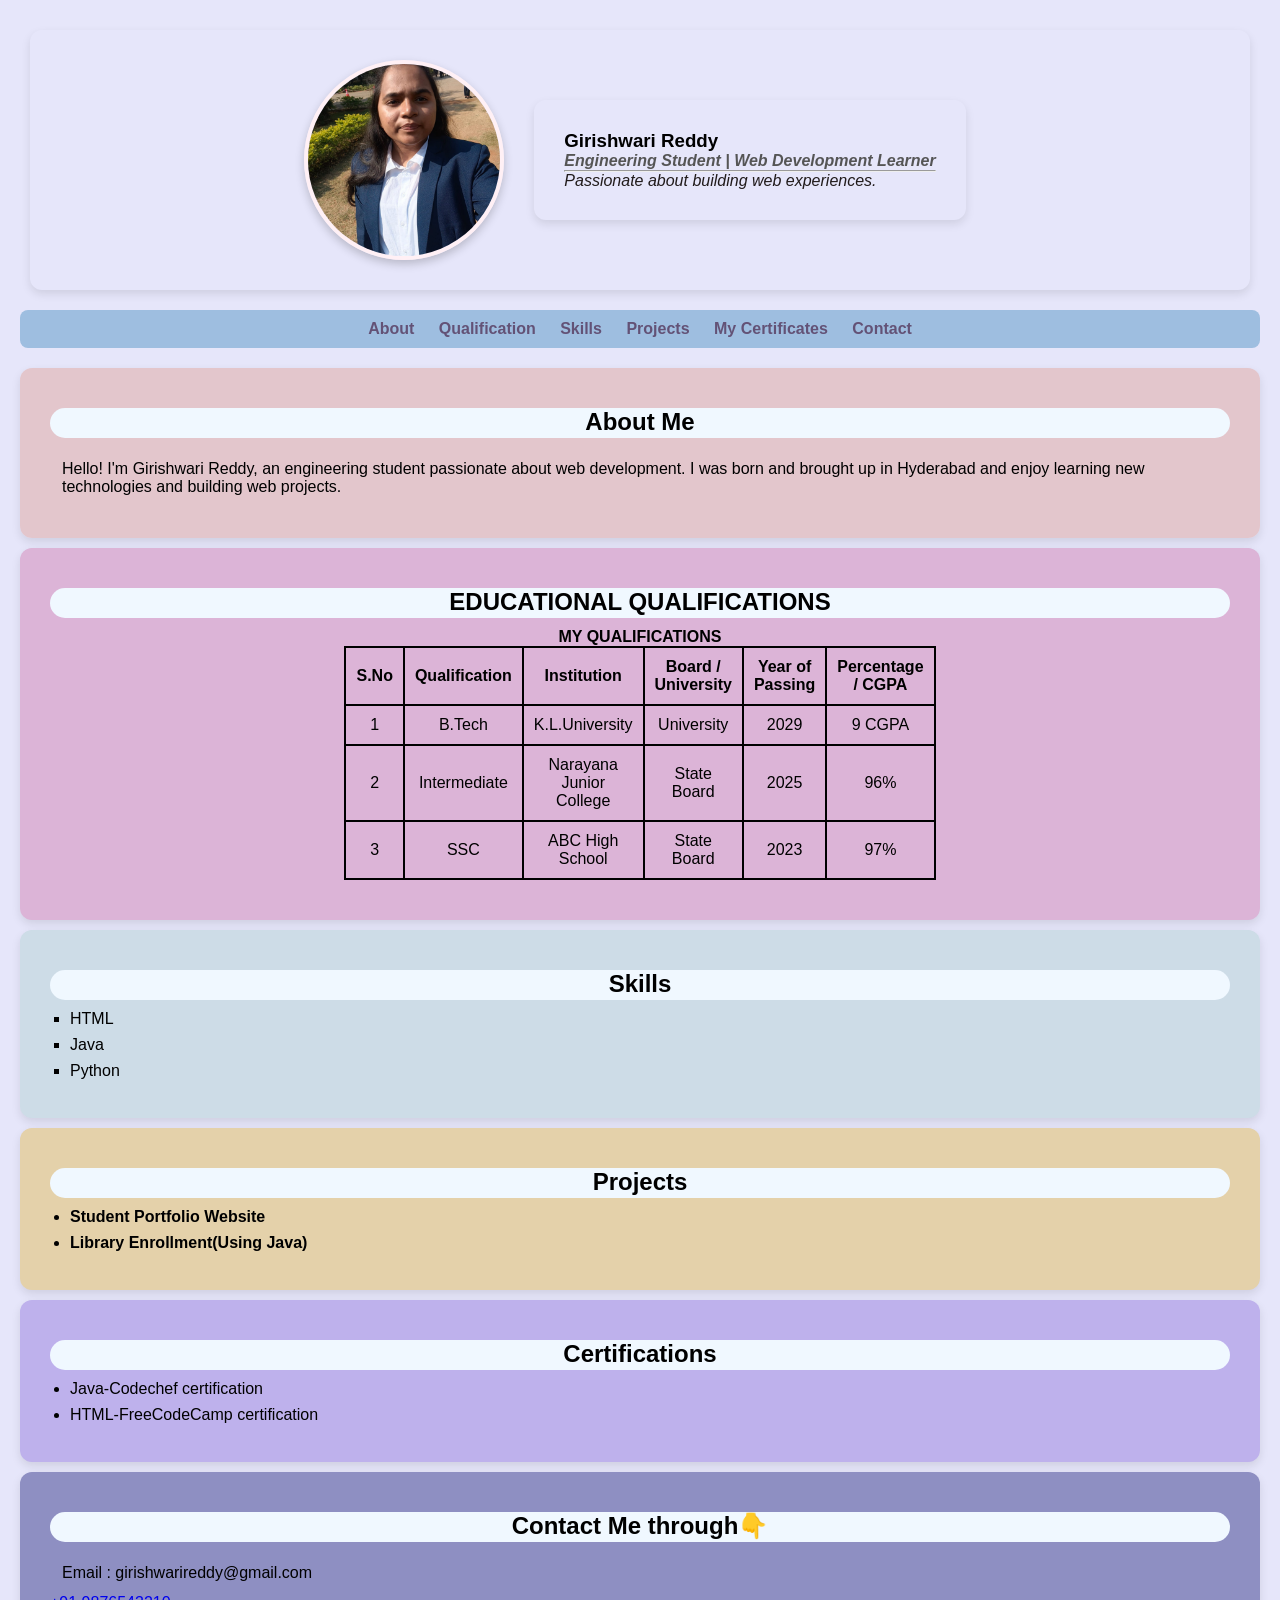
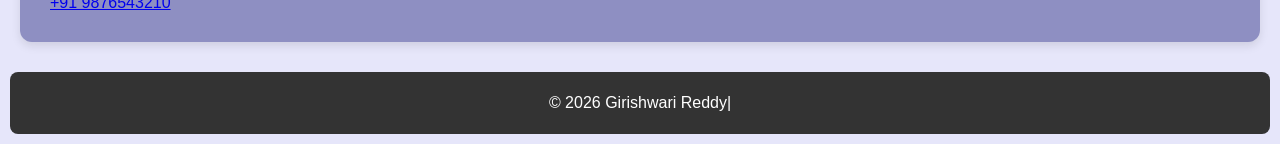
<file: index.html>
<!DOCTYPE html>
<html lang="en">
<head>
    <meta charset="UTF-8">
    <meta name="viewport" content="width=device-width, initial-scale=1.0">
    <title>My Portfolio</title>
    <link rel="stylesheet" href="style.css">
</head>
<body>
    <header class="header">
    <section class="profile">
    <img src="selfie.jpeg"width="200px" class="profile-img" alt="Girishwari Reddy">
    <section>
        <h1>Girishwari Reddy</h1>
                <pre class="subtitle">Engineering Student | Web Development Learner</pre>
                <hr>
                <pre class="sec-sub">Passionate about building web experiences.</pre>
    </section>
    </section>
    <nav class="navbar">
        <a href="#about">About </a>
        <a href="#education">Qualification</a>
        <a href="#skills">Skills</a>
        <a href="#projects">Projects</a>
        <a href="#Certifications">My Certificates</a>
        <a href="#Contact">Contact</a>
    </nav>
    </header>
    <main>
    <section id="about"  >
        <header >
        <h2><b>About Me</b></h2>
        </header>
        <p>
Hello! I'm Girishwari Reddy, an engineering student passionate about web development.
I was born and brought up in Hyderabad and enjoy learning new technologies and building web projects.
</p>
    </section>
    <section id="education">
        <h2>EDUCATIONAL QUALIFICATIONS</h2>
        <table >
            <caption><b>MY QUALIFICATIONS</b></caption>
        <tr>
            <th>S.No</th>
            <th>Qualification</th>
            <th>Institution</th>
            <th>Board / University</th>
            <th>Year of Passing</th>
            <th>Percentage / CGPA</th>
        </tr>
        <tr>
            <td>1</td>
            <td>B.Tech</td>
            <td>K.L.University</td>
            <td>University</td>
            <td>2029</td>
            <td>9 CGPA</td>
        </tr>
        <tr>
            <td>2</td>
            <td>Intermediate</td>
            <td>Narayana Junior College</td>
            <td>State Board</td>
            <td>2025</td>
            <td>96%</td>
        </tr>
        <tr>
            <td>3</td>
            <td>SSC</td>
            <td>ABC High School</td>
            <td>State Board</td>
            <td>2023</td>
            <td>97%</td>
        </tr>
    </table>
    </section>
    <section id="skills" >
        <h2>Skills</h2>
        <ul type="square">
            <li>HTML</li>
            <li>Java</li>
            <li>Python</li>
        </ul>
    </section>
    <section id="projects" >
        <h2>Projects</h2>
        <ul>
            <li><b>Student Portfolio Website</b></li>
            <li><b>Library Enrollment(Using Java)</b></li>
        </ul>
    </section>
    <section id="Certifications" >
        <h2>Certifications</h2>
        <ul type="disc">
        <li>Java-Codechef certification</li>
        <li>HTML-FreeCodeCamp certification</li>
        </ul>
    </section>
    <section id="Contact" >
        <h2>Contact Me through👇</h2>
        <p>Email : girishwarireddy@gmail.com</p>
        <a href="phone.html">
            +91 9876543210
        </a>
    </section>
    </main>
    <footer>
        <p>© 2026 Girishwari Reddy|</p>
    </footer>
   

</body>
</html>
</file>
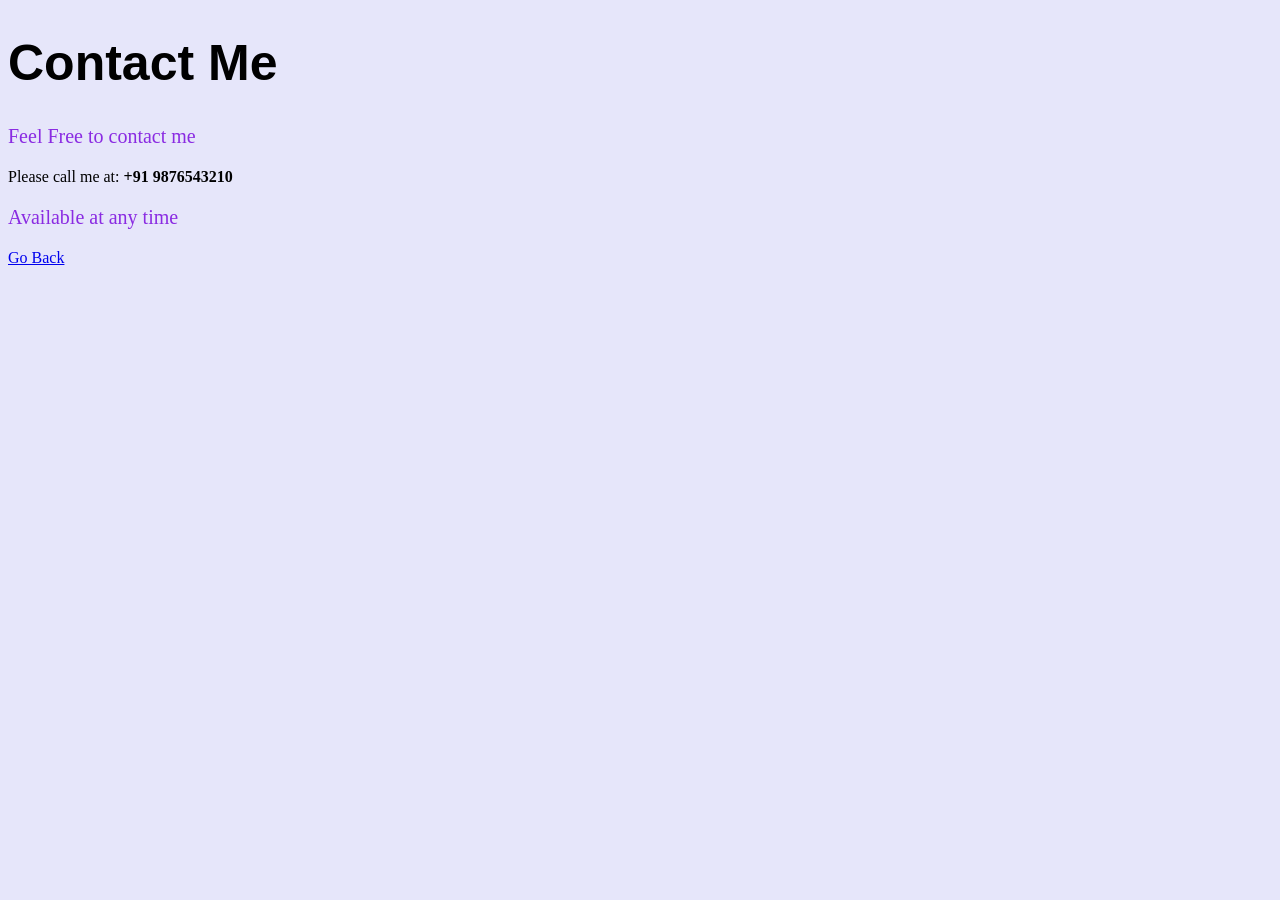
<file: phone.html>
<!DOCTYPE html>
<html>
<head>
  <title>Call Info</title>
  <style>
    body{
        background-color: lavender;
    }
    h1{
        font-size: 50px;
        font-family: 'Lucida Sans', 'Lucida Sans Regular', 'Lucida Grande', 'Lucida Sans Unicode', Geneva, Verdana, sans-serif;
    }
    .text{
        font-size: 20px;
        color: blueviolet;
    }
  </style>
</head>
<body>
  <h1>Contact Me</h1>
   <p class="text"> Feel Free to contact me </p>
  <p>Please call me at: <b>+91 9876543210</b></p>
   <p class="text">Available at any time</p>
  <a href="index.html">Go Back</a>
</body>
</html>
</file>
<file: style.css>
html{
scroll-behavior:smooth;
}
*{
    margin: 0;
    padding: 0;
    box-sizing: border-box;
    font-family: 'Lucida Sans', 'Lucida Sans Regular', 'Lucida Grande', 'Lucida Sans Unicode', Geneva, Verdana, sans-serif;
}
body {
    margin: 0;
    font-family: Arial, sans-serif;
    background:lavender;
    padding: 10px;
}

.header {
    padding: 10px;
    border-radius: 10px ;
}
.profile{
    display: flex;
    align-items: center;
    justify-content: center;
    gap: 20px;
}
.profile-img {
    width:  200px;
    height: 200px;
    border-radius: 50%;
     border: 4px solid lavenderblush;  
     object-fit: cover;
     box-shadow: 0px 4px 10px rgba(0, 0, 0, 0.2);
}
.subtitle {
    color: #555;
    font-weight: bold;
}
.sec-sub {
    color: #211b1b;
}
nav{
   /* position: fixed;*/
  margin-top: 20px;
    border-radius: 8px;
  background-color: hwb(211 62% 12%); 
  padding: 10px;
  text-align: center;
}
.navbar a {
    color: #635276;
    text-decoration: none;
    margin: 0 10px;
    font-weight: bold;
}
.navbar a:hover{
    color:white;
    text-decoration: underline;
}
section {
    padding: 30px;
    margin: 10px;
    border-radius: 12px;
    box-shadow: 0px 4px 10px rgba(0, 0, 0, 0.1); 
}
#about { background :#e3c2c7e1; }
#skills { background: lab(86.83% -3.5 -7.33); }
#projects { background:hsl(40, 52%, 78%); }
#education { background: #dcb4d7; }
#Certifications { background: #beb1ec; }
#Contact { background: #8e8fc2 ; }
pre{
    font-size: medium;
    font-style: oblique;
}

table {
    width: 50%;
    margin: 10px auto;
    border-collapse: collapse;
}

th, td {
    padding: 10px;
    border: 2px solid black;/*for getting boxes*/
    text-align:center;
}

h3{
    color: black;
}
h2{
    background-color: aliceblue;
    margin: 10px auto;
    border-radius: 25px;
    width: 100%;
    height: 30px;
    text-align: center;
}
ul {
    padding-left: 20px;
}
p{
    padding: 12px;
}
li {
    margin-bottom: 8px;
}
footer {
    text-align: center;
    padding: 10px;
    background: #333;
    color: white;
     border-radius: 8px;
    margin-top: 30px;
}
@media(max-width:768px){
.profile{
flex-direction:column;
text-align:center;
}

table{
width:90%;
}
}
</file>
